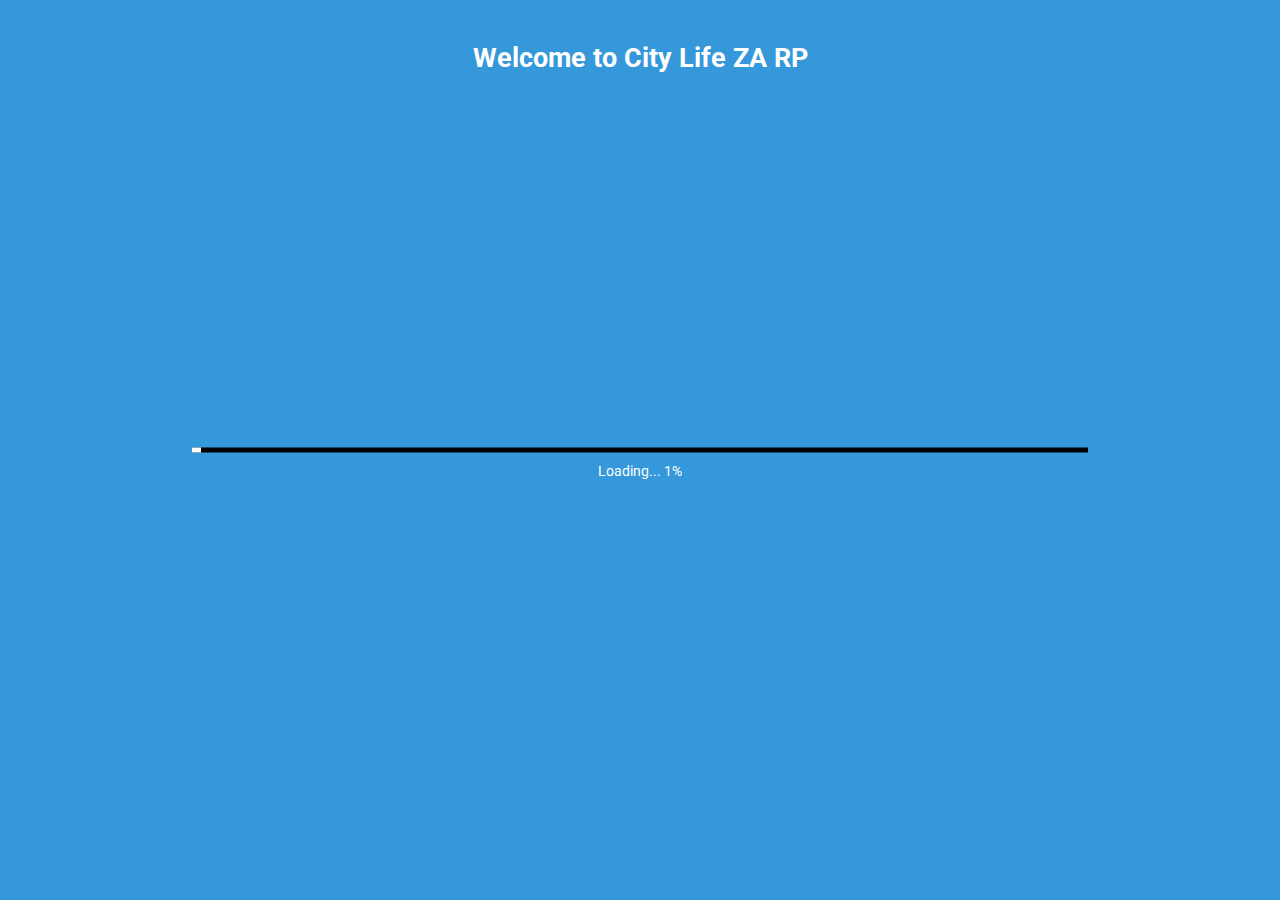
<file: index.html>
<!DOCTYPE html>
<html lang="en">

<head>
    <meta charset="UTF-8">
    <meta name="viewport" content="width=device-width, initial-scale=1.0">
    <title>CityLife ZA RP FiveM Server</title>
    <link rel="stylesheet" href="https://fonts.googleapis.com/css?family=Roboto&display=swap">

    <style>
        body {
            font-family: 'Roboto', sans-serif;
            margin: 0;
            padding: 0;
            background-color: #3498db;
            color: #fff;
            transition: background-color 0.3s ease;
            display: flex;
            flex-direction: column;
            align-items: center;
            justify-content: center;
            height: 100vh;
            position: relative;
        }

        .loader {
            width: 70%;
            height: 5px;
            background-color: #000;
            position: absolute;
            top: 50%;
            transform: translateY(-50%);
            z-index: 1;
        }

        .progress-bar {
            height: 100%;
            width: 0;
            background-color: #fff;
            position: absolute;
            animation: progress-animation 60s linear forwards;
        }

        @keyframes progress-animation {
            0% {
                width: 0%;
            }

            100% {
                width: 100%;
            }
        }

        .progress-text {
            position: absolute;
            top: calc(50% + 20px);
            left: 50%;
            transform: translate(-50%, -50%);
            z-index: 2;
            font-size: 14px;
        }

        .content {
            display: none;
            position: relative;
            z-index: 2;
            text-align: center;
            padding-top: 20px;
        }

        .background {
            position: fixed;
            top: 0;
            left: 0;
            width: 100%;
            height: 100%;
            z-index: 0;
            background-image: url('https://cdn.discordapp.com/attachments/442981760708378625/1183953712385896488/01.jpg?ex=658a35d1&is=6577c0d1&hm=77c0b78a59a468d980dad8cc1d8caa36e8432dcc9c73258ba727432d417e563d&');
            background-size: cover;
            background-position: center;
            animation: background-animation 5s ease-in-out forwards;
        }

        @keyframes background-animation {
            0% {
                transform: scale(1);
                opacity: 0;
            }

            100% {
                transform: scale(1.05);
                opacity: 1;
            }
        }

        .container {
            max-width: 400px;
            margin: 20px auto;
            padding: 20px;
            background-color: rgba(0, 0, 0, 0.7);
            border-radius: 8px;
            box-shadow: 0 0 10px rgba(255, 255, 255, 0.1);
        }

        h1,
        p {
            text-align: center;
            font-weight: 300;
            font-size: 16px;
            margin-bottom: 10px;
        }

        .button-box {
            display: inline-block;
            padding: 10px 20px;
            margin: 10px;
            border: 2px solid #fff;
            border-radius: 5px;
            text-decoration: none;
            color: #fff;
            transition: all 0.3s ease;
            font-size: 14px;
        }

        .button-box:hover {
            background-color: #fff;
            color: #000;
        }

        .header {
            position: absolute;
            top: 20px;
            left: 50%;
            transform: translateX(-50%);
            z-index: 2;
            text-align: center;
            font-size: 18px;
        }

        .audio-player {
            position: absolute;
            bottom: -500px;
            left: 50%;
            transform: translateX(-50%);
            z-index: 2;
            text-align: center;
            transition: bottom 1s ease;
        }

        .about-box,
        .application {
            background-color: #555;
            padding: 20px;
            border-radius: 8px;
            margin-top: 20px;
            font-size: 14px;
        }

        .application textarea {
            width: 100%;
            height: 100px;
            margin-top: 10px;
        }
    </style>
</head>

<body>
    <div class="loader">
        <div class="progress-bar"></div>
        <div class="progress-text">Loading ...</div>
    </div>

    <div class="header">
        <h2>Welcome to City Life ZA RP</h2>
    </div>

    <div class="content">
        <div class="background"></div>
        <div class="container">
            <h1>Welcome to City Life ZA RP</h1>
            <div>
                <a href="https://cad.cityliferp.co.uk" class="button-box" target="_blank">CAD/MDT</a>
            </div>
            <a href="https://discord.gg/nxBPFbvxdW" class="button-box" target="_blank">Discord</a>
            <div class="button-box">
                <form action="forms.html" method="get" target="_blank">
                    <!-- Your form fields go here -->
                    <input type="text" name="username" placeholder="Username">
                    <!-- Add a button to trigger the form submission -->
                    <button type="submit">Submit</button>
                </form>
                <!-- Use JavaScript to handle the form submission on anchor click -->
                <a href="#" onclick="document.forms[0].submit(); return false;">Open Form</a>
            </div>
            <div class="about-box">
                <p>About City Life ZA RP:</p>
                <p>City Life ZA RP is a South African-based server with QB core and South African owners. We offer many amazing scripts, cars, and great outfits for LEO and civ. Start your journey today with City Life! Join our Discord to get started and apply. You will be asked some questions and information about yourself and your character.</p>
            </div>

            <div class="application">
                <p>Application Form:</p>
                <!-- Redirect Button -->
                <button onclick="redirectToDiscord()">Go to Discord</button>
                <!-- JavaScript function for redirection -->
                <script>
                    function redirectToDiscord() {
                        // Redirect to the specified Discord link
                        window.location.href = "https://discord.com/channels/1133484004755124244/1174637556726501486";
                    }
                </script>
            </div>
        </div>

        <div class="audio-player">
            <iframe width="320" height="180" src="https://www.youtube.com/embed/s8XIgR5OGJc?list=RDQMWB1X6ktsAbA&index=3&autoplay=1" frameborder="0" allow="autoplay; encrypted-media" allowfullscreen></iframe>
        </div>

        <script>
            function redirectTo(page) {
                window.location.href = page;
            }

            document.addEventListener("DOMContentLoaded", function () {
                let progress = 1;
                let timer = setInterval(function () {
                    document.querySelector(".progress-bar").style.width = progress + "%";
                    document.querySelector(".progress-text").textContent = "Loading... " + progress + "%";
                    progress++;
                    if (progress > 100) {
                        clearInterval(timer);
                        document.querySelector(".loader").style.display = "none";
                        document.querySelector(".content").style.display = "block";
                        document.querySelector(".background").style.display = "none";

                        setTimeout(function () {
                            redirectTo('comingsoon.html');
                        }, 100000);

                        document.querySelector(".audio-player").style.bottom = "20px";
                    } else if (progress === 35) {
                        document.querySelector(".audio-player iframe").src += "&autoplay=1";
                    }
                }, 450);
            });
        </script>
    </body>

</html>
</file>
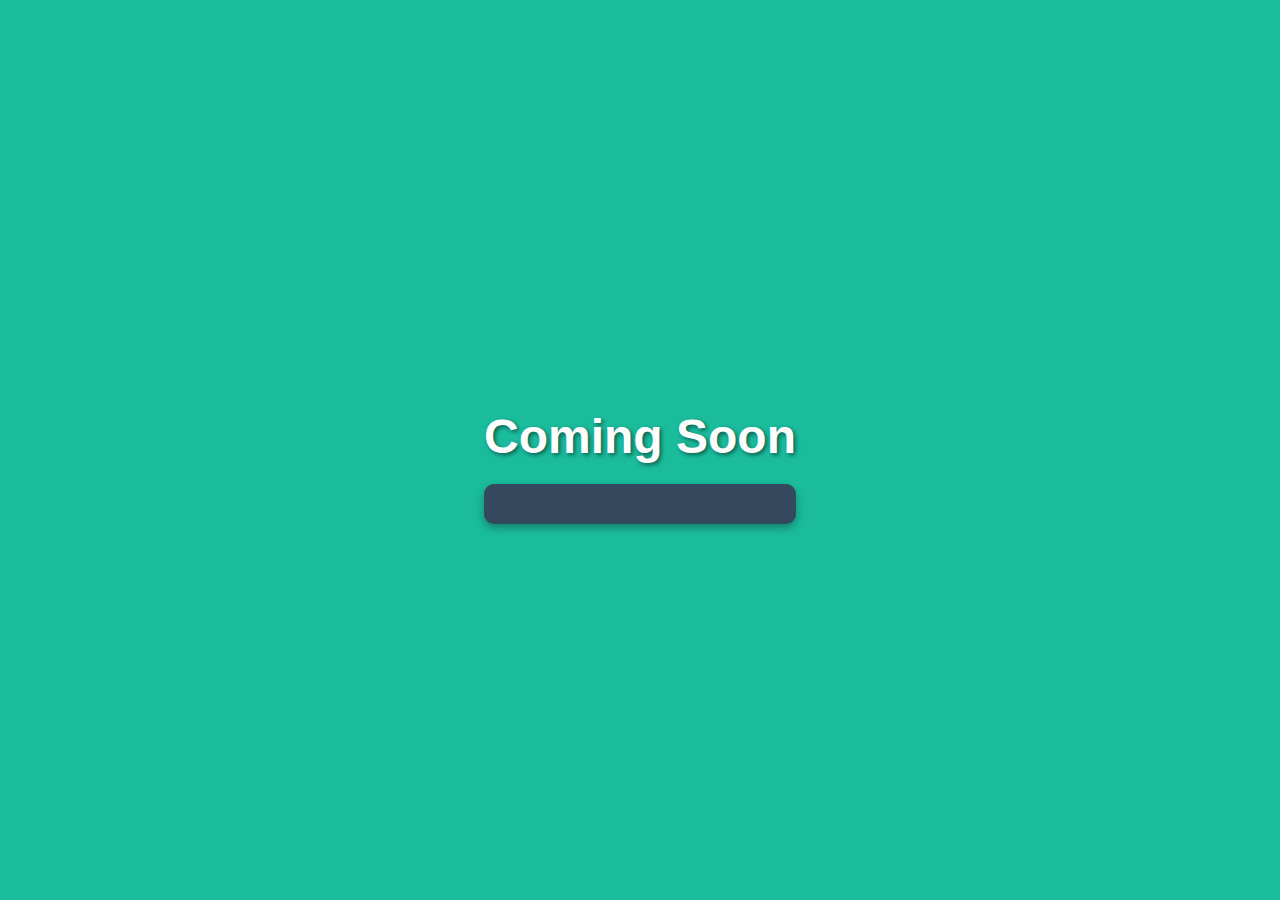
<file: comingsoon.html>
<!DOCTYPE html>
<html lang="en">

<head>
    <meta charset="UTF-8">
    <meta name="viewport" content="width=device-width, initial-scale=1.0">
    <title>Coming Soon</title>
    <style>
        body {
            font-family: Arial, sans-serif;
            margin: 0;
            padding: 0;
            display: flex;
            justify-content: center;
            align-items: center;
            height: 100vh;
            background-color: #1abc9c; /* Teal background */
            color: #fff; /* Light text color */
        }

        .content {
            text-align: center;
        }

        h1 {
            font-size: 3em;
            margin-bottom: 20px;
            text-shadow: 2px 2px 4px rgba(0, 0, 0, 0.5); /* Text shadow for effect */
        }

        #timer {
            font-size: 3em;
            font-weight: bold;
            background-color: #34495e; /* Darker background for timer */
            padding: 20px;
            border-radius: 10px;
            box-shadow: 0 4px 8px rgba(0, 0, 0, 0.3); /* Box shadow for depth */
        }
    </style>
</head>

<body>
    <div class="content">
        <h1>Coming Soon</h1>
        <div id="timer"></div>
    </div>

    <script>
        function updateCountdown() {
            const countDownDate = new Date();
            countDownDate.setDate(countDownDate.getDate() + 10); // Set timer for 10 days

            const timer = setInterval(function () {
                const now = new Date().getTime();
                const distance = countDownDate - now;

                const days = Math.floor(distance / (1000 * 60 * 60 * 24));
                const hours = Math.floor((distance % (1000 * 60 * 60 * 24)) / (1000 * 60 * 60));
                const minutes = Math.floor((distance % (1000 * 60 * 60)) / (1000 * 60));
                const seconds = Math.floor((distance % (1000 * 60)) / 1000);

                if (distance < 0) {
                    clearInterval(timer);
                    document.getElementById("timer").innerHTML = "It's here!";
                } else {
                    document.getElementById("timer").innerHTML = days + "d " + hours + "h "
                        + minutes + "m " + seconds + "s left";
                }
            }, 1000);
        }

        // Call the function to start the countdown
        updateCountdown();
    </script>
</body>

</html>
</file>
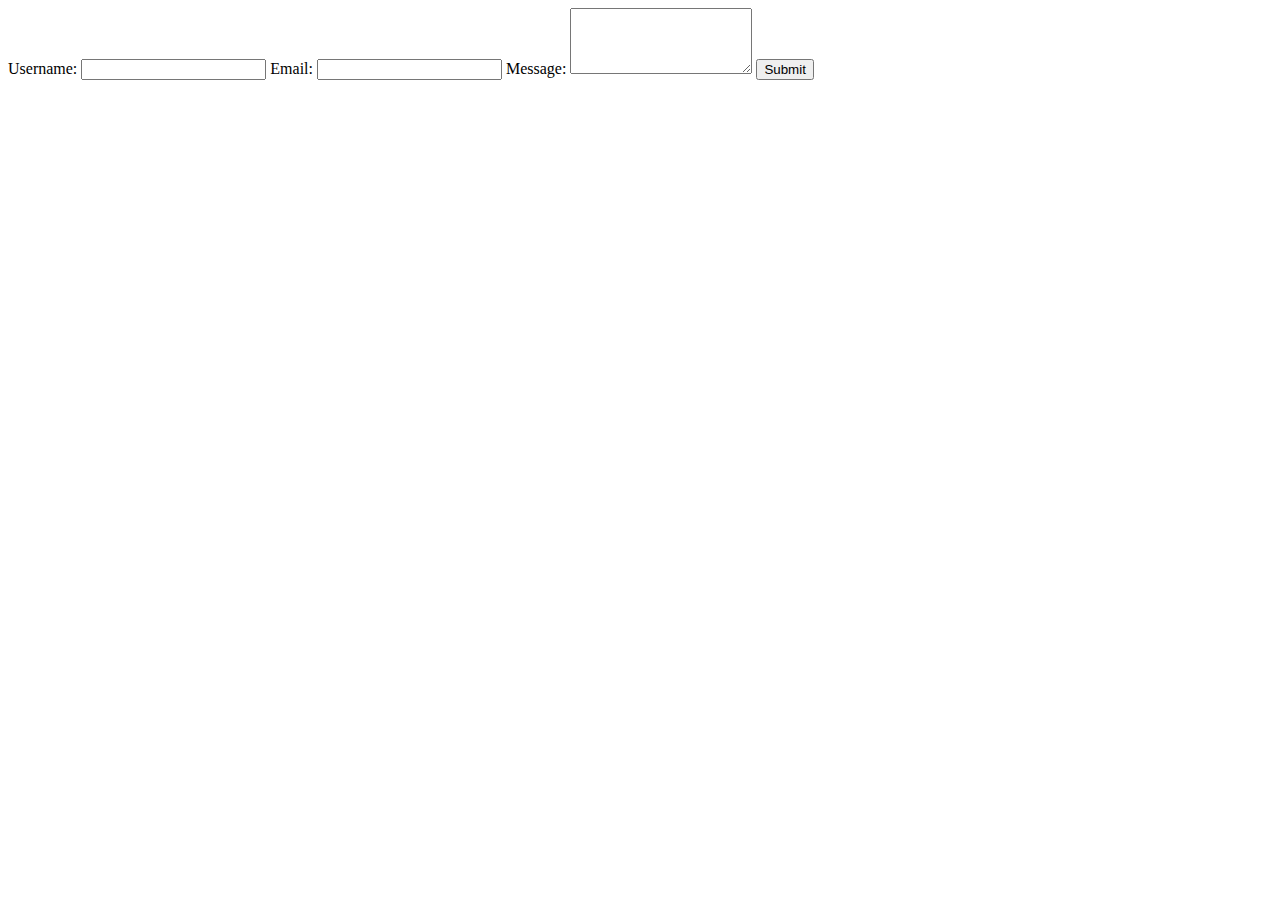
<file: forms.html>
<!-- index.html -->
<!DOCTYPE html>
<html lang="en">

<head>
    <meta charset="UTF-8">
    <meta name="viewport" content="width=device-width, initial-scale=1.0">
    <title>Form Submission</title>
</head>

<body>
    <form action="https://www.cityliferp.co.uk/process_form.php" method="post">

        <label for="username">Username:</label>
        <input type="text" name="username" required>

        <label for="email">Email:</label>
        <input type="email" name="email" required>

        <label for="message">Message:</label>
        <textarea name="message" rows="4" required></textarea>

        <button type="submit">Submit</button>
    </form>
</body>

</html>
</file>
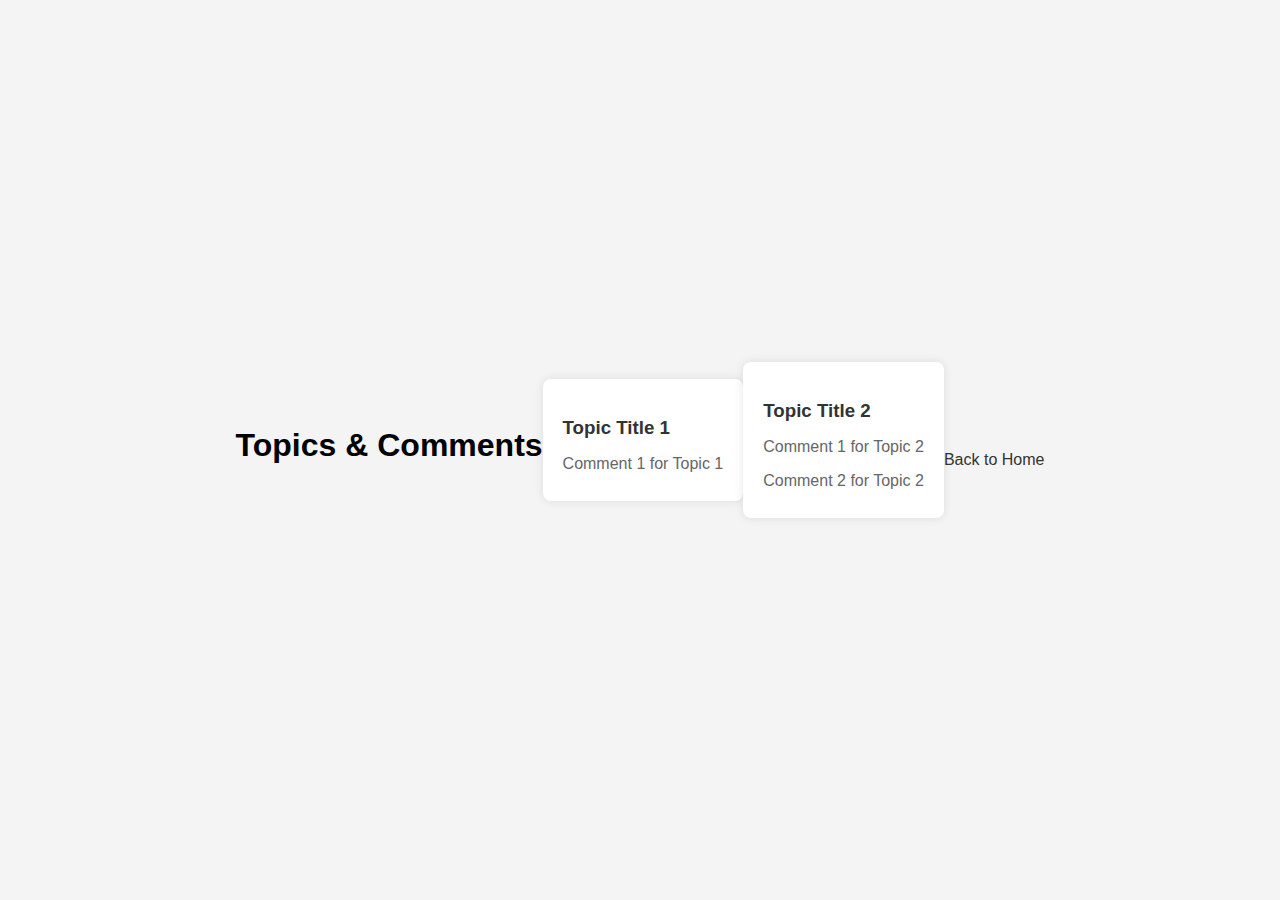
<file: topics.html>
<!DOCTYPE html>
<html lang="en">

<head>
    <meta charset="UTF-8">
    <meta name="viewport" content="width=device-width, initial-scale=1.0">
    <title>View Topics & Comments</title>
    <style>
        body {
            font-family: Arial, sans-serif;
            background-color: #f4f4f4;
            margin: 0;
            padding: 0;
            display: flex;
            justify-content: center;
            align-items: center;
            height: 100vh;
        }

        h1 {
            text-align: center;
            margin-bottom: 30px;
        }

        div {
            background-color: #fff;
            padding: 20px;
            border-radius: 8px;
            margin-bottom: 20px;
            box-shadow: 0 0 10px rgba(0, 0, 0, 0.1);
        }

        h3 {
            color: #333;
            margin-bottom: 10px;
        }

        p {
            color: #666;
            margin-bottom: 8px;
        }

        a {
            display: block;
            text-align: center;
            text-decoration: none;
            color: #333;
            margin-top: 20px;
        }
    </style>
</head>

<body>
    <h1>Topics & Comments</h1>
    <div>
        <h3>Topic Title 1</h3>
        <p>Comment 1 for Topic 1</p>
    </div>
    <div>
        <h3>Topic Title 2</h3>
        <p>Comment 1 for Topic 2</p>
        <p>Comment 2 for Topic 2</p>
    </div>
    <a href="index.html">Back to Home</a>
</body>

</html>
</file>
